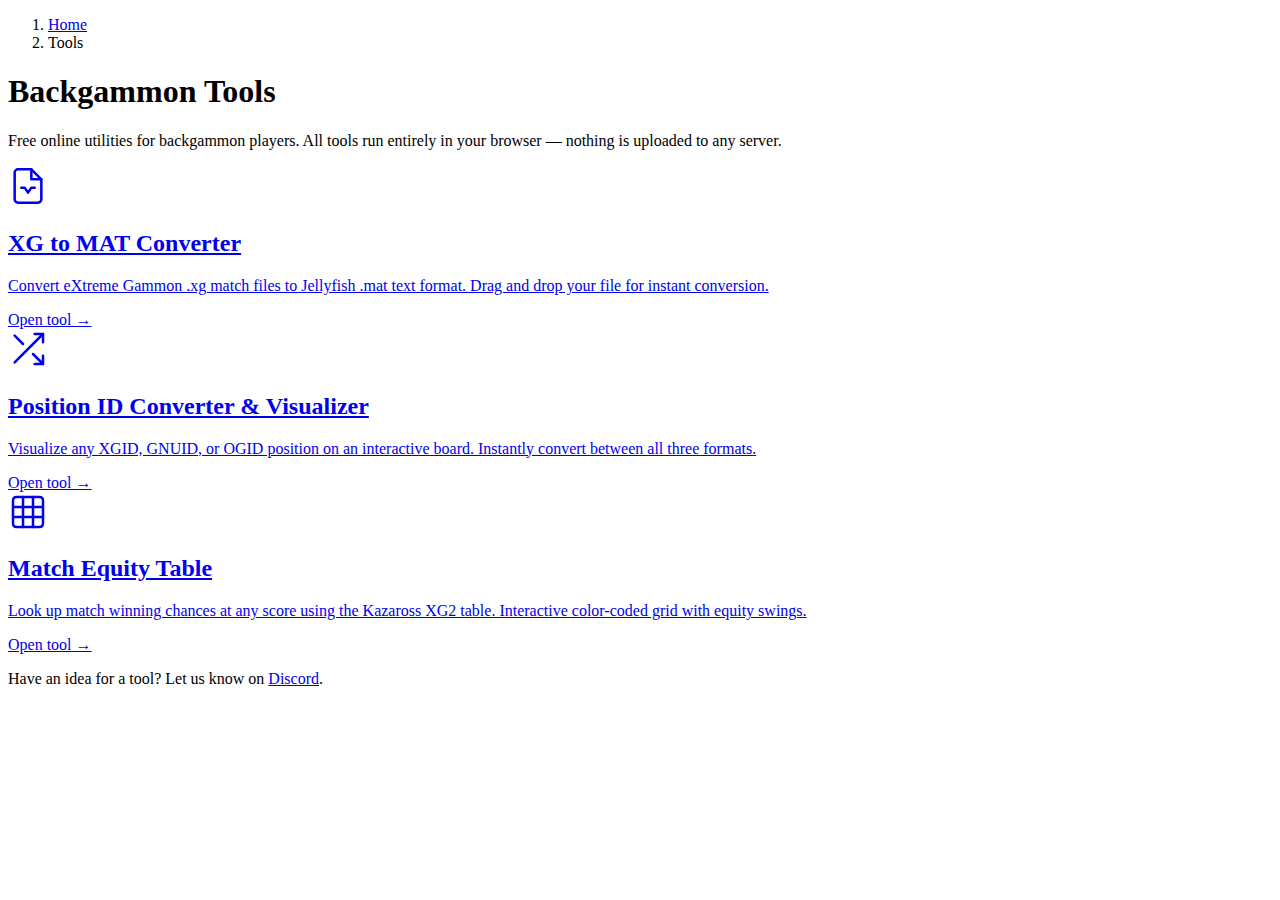
<file: website/public/tools/index.html>
<!DOCTYPE html>
<html lang="en">
<head>
    <meta charset="UTF-8">
    <meta name="viewport" content="width=device-width, initial-scale=1.0">
    <meta name="description" content="Free online backgammon tools. Convert XG to MAT, convert position IDs, visualize boards, and look up match equity. Browser-based, no upload needed.">
    <meta name="author" content="AnkiGammon">
    <title>Backgammon Tools - AnkiGammon</title>

    <!-- PARTIAL:favicons -->

    <!-- Canonical URL -->
    <link rel="canonical" href="https://ankigammon.com/tools/">

    <!-- Open Graph -->
    <meta property="og:type" content="website">
    <meta property="og:url" content="https://ankigammon.com/tools/">
    <meta property="og:title" content="Backgammon Tools - AnkiGammon">
    <meta property="og:description" content="Free online backgammon tools. Convert XG to MAT, convert position IDs, and visualize boards. All browser-based.">
    <meta property="og:image" content="https://ankigammon.com/assets/images/icon-og.webp">
    <meta property="og:site_name" content="AnkiGammon">

    <!-- Twitter Card -->
    <meta name="twitter:card" content="summary">
    <meta name="twitter:title" content="Backgammon Tools - AnkiGammon">
    <meta name="twitter:description" content="Free online backgammon tools. Convert XG to MAT, convert position IDs, and visualize boards. All browser-based.">
    <meta name="twitter:image" content="https://ankigammon.com/assets/images/icon-og.webp">

    <!-- SEO -->
    <meta name="robots" content="index, follow">

    <!-- Structured Data -->
    <script type="application/ld+json">
    {
      "@context": "https://schema.org",
      "@type": "CollectionPage",
      "name": "Backgammon Tools",
      "description": "Free online backgammon utilities: file format converters, position ID converters, and board visualization tools.",
      "url": "https://ankigammon.com/tools/",
      "isPartOf": {
        "@type": "WebSite",
        "name": "AnkiGammon",
        "url": "https://ankigammon.com/"
      },
      "hasPart": [
        {
          "@type": "WebApplication",
          "name": "XG to MAT Converter",
          "url": "https://ankigammon.com/tools/xg-to-mat"
        },
        {
          "@type": "WebApplication",
          "name": "Position ID Converter & Visualizer",
          "url": "https://ankigammon.com/tools/position-converter"
        },
        {
          "@type": "WebApplication",
          "name": "Match Equity Table Calculator",
          "url": "https://ankigammon.com/tools/met-calculator"
        }
      ]
    }
    </script>

    <script type="application/ld+json">
    {
      "@context": "https://schema.org",
      "@type": "BreadcrumbList",
      "itemListElement": [
        { "@type": "ListItem", "position": 1, "name": "Home", "item": "https://ankigammon.com/" },
        { "@type": "ListItem", "position": 2, "name": "Tools" }
      ]
    }
    </script>

    <!-- PARTIAL:css -->
</head>
<body>
    <!-- PARTIAL:nav -->

    <main>
    <!-- Breadcrumb -->
    <nav class="breadcrumb container" aria-label="Breadcrumb">
        <ol class="breadcrumb__list">
            <li class="breadcrumb__item"><a href="../" class="breadcrumb__link">Home</a></li>
            <li class="breadcrumb__item"><span class="breadcrumb__current">Tools</span></li>
        </ol>
    </nav>

    <!-- Hero -->
    <section class="tool-hero section">
        <div class="container">
            <h1>Backgammon Tools</h1>
            <p class="hero-subtitle">
                Free online utilities for backgammon players. All tools run entirely in your browser &mdash; nothing is uploaded to any server.
            </p>
        </div>
    </section>

    <!-- Tool Cards -->
    <section class="section" style="padding-top: 0;">
        <div class="container">
            <div class="tool-cards">

                <a href="xg-to-mat.html" class="tool-card">
                    <div class="tool-card__icon">
                        <svg xmlns="http://www.w3.org/2000/svg" width="40" height="40" viewBox="0 0 24 24" fill="none" stroke="currentColor" stroke-width="1.5" stroke-linecap="round" stroke-linejoin="round">
                            <path d="M14 2H6a2 2 0 0 0-2 2v16a2 2 0 0 0 2 2h12a2 2 0 0 0 2-2V8z"/>
                            <polyline points="14 2 14 8 20 8"/>
                            <path d="M8 13h2l2 3 2-3h2"/>
                        </svg>
                    </div>
                    <h2 class="tool-card__title">XG to MAT Converter</h2>
                    <p class="tool-card__desc">Convert eXtreme Gammon .xg match files to Jellyfish .mat text format. Drag and drop your file for instant conversion.</p>
                    <span class="tool-card__cta">Open tool &rarr;</span>
                </a>

                <a href="position-converter.html" class="tool-card">
                    <div class="tool-card__icon">
                        <svg xmlns="http://www.w3.org/2000/svg" width="40" height="40" viewBox="0 0 24 24" fill="none" stroke="currentColor" stroke-width="1.5" stroke-linecap="round" stroke-linejoin="round">
                            <polyline points="16 3 21 3 21 8"/>
                            <line x1="4" y1="20" x2="21" y2="3"/>
                            <polyline points="21 16 21 21 16 21"/>
                            <line x1="15" y1="15" x2="21" y2="21"/>
                            <line x1="4" y1="4" x2="9" y2="9"/>
                        </svg>
                    </div>
                    <h2 class="tool-card__title">Position ID Converter & Visualizer</h2>
                    <p class="tool-card__desc">Visualize any XGID, GNUID, or OGID position on an interactive board. Instantly convert between all three formats.</p>
                    <span class="tool-card__cta">Open tool &rarr;</span>
                </a>

                <a href="met-calculator.html" class="tool-card">
                    <div class="tool-card__icon">
                        <svg xmlns="http://www.w3.org/2000/svg" width="40" height="40" viewBox="0 0 24 24" fill="none" stroke="currentColor" stroke-width="1.5" stroke-linecap="round" stroke-linejoin="round">
                            <rect x="3" y="3" width="18" height="18" rx="2"/>
                            <line x1="3" y1="9" x2="21" y2="9"/>
                            <line x1="3" y1="15" x2="21" y2="15"/>
                            <line x1="9" y1="3" x2="9" y2="21"/>
                            <line x1="15" y1="3" x2="15" y2="21"/>
                        </svg>
                    </div>
                    <h2 class="tool-card__title">Match Equity Table</h2>
                    <p class="tool-card__desc">Look up match winning chances at any score using the Kazaross XG2 table. Interactive color-coded grid with equity swings.</p>
                    <span class="tool-card__cta">Open tool &rarr;</span>
                </a>

            </div>

            <div class="tool-suggest">
                <p class="tool-suggest__text">Have an idea for a tool? Let us know on <a href="https://discord.gg/vyFSgtWXSr" target="_blank" rel="noopener noreferrer">Discord</a>.</p>
            </div>
        </div>
    </section>
    </main>

    <!-- PARTIAL:footer -->

    <!-- PARTIAL:kofi -->
</body>
</html>
</file>
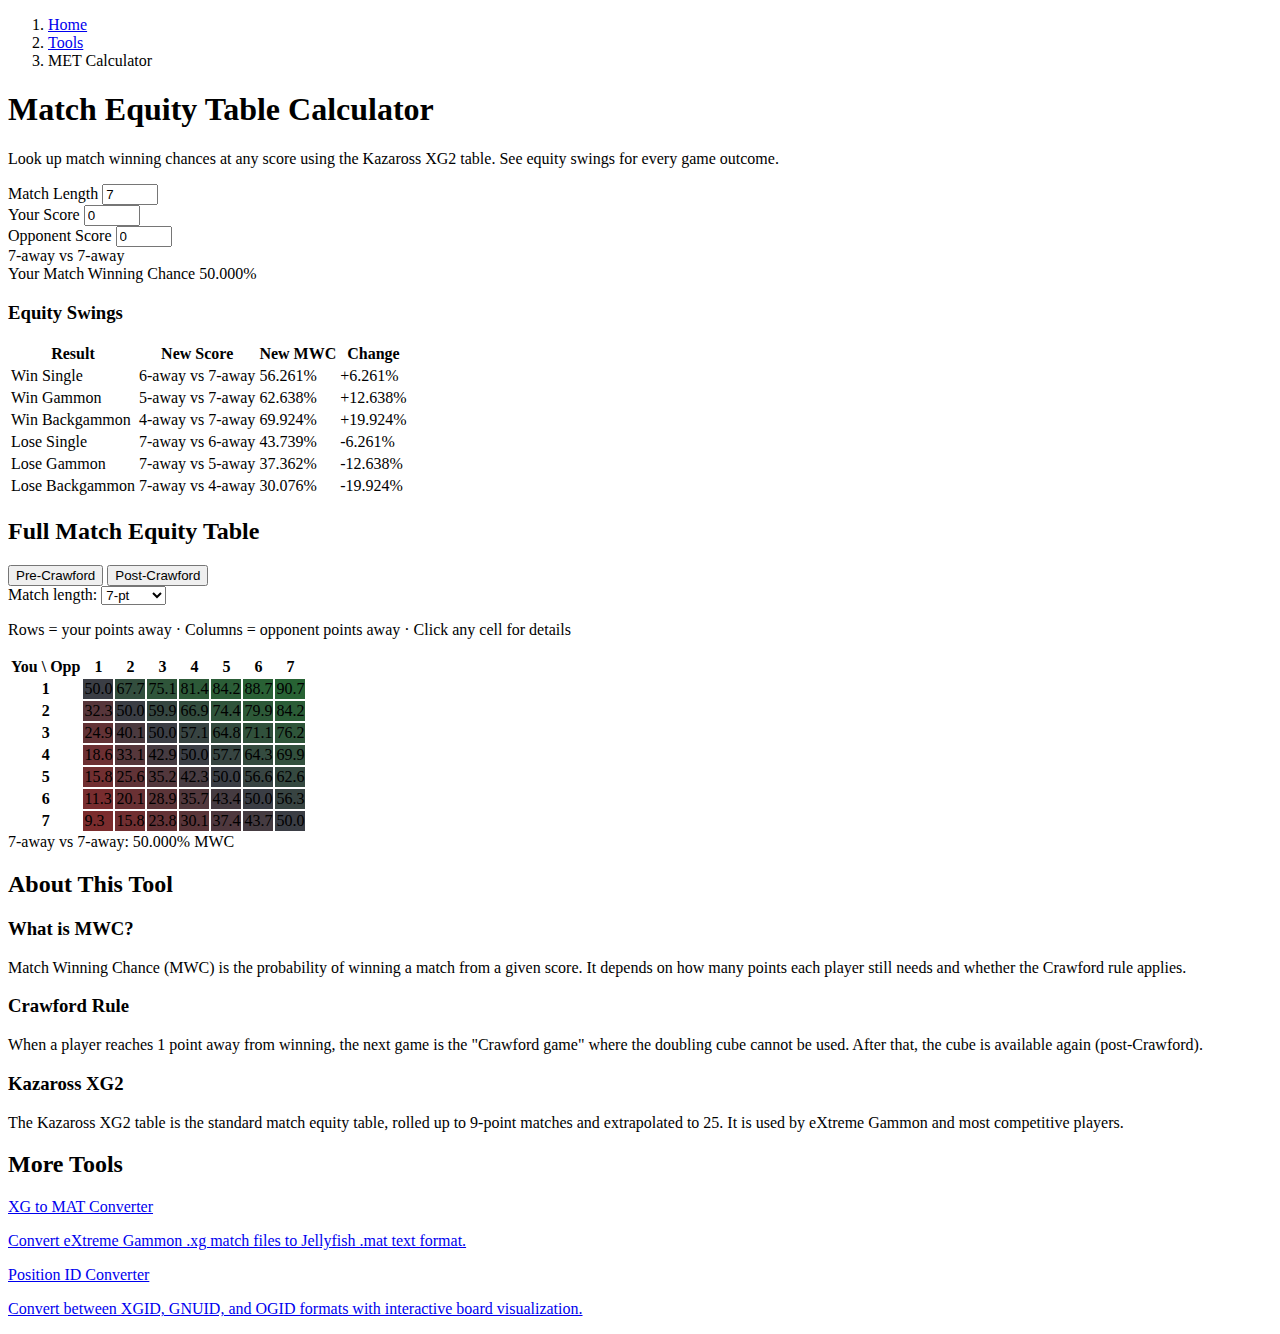
<file: website/public/tools/met-calculator.html>
<!DOCTYPE html>
<html lang="en">
<head>
    <meta charset="UTF-8">
    <meta name="viewport" content="width=device-width, initial-scale=1.0">
    <meta name="description" content="Look up match winning chances (MWC) at any backgammon match score using the Kazaross XG2 match equity table. Color-coded grid and equity swings.">
    <meta name="author" content="AnkiGammon">
    <title>Match Equity Table Calculator - AnkiGammon Tools</title>

    <!-- PARTIAL:favicons -->

    <!-- Canonical URL -->
    <link rel="canonical" href="https://ankigammon.com/tools/met-calculator">

    <!-- Open Graph -->
    <meta property="og:type" content="website">
    <meta property="og:url" content="https://ankigammon.com/tools/met-calculator">
    <meta property="og:title" content="Match Equity Table Calculator - AnkiGammon Tools">
    <meta property="og:description" content="Look up match winning chances at any backgammon match score. Interactive Kazaross XG2 table with equity swings.">
    <meta property="og:image" content="https://ankigammon.com/assets/images/icon-og.webp">
    <meta property="og:site_name" content="AnkiGammon">

    <!-- Twitter Card -->
    <meta name="twitter:card" content="summary">
    <meta name="twitter:title" content="Match Equity Table Calculator - AnkiGammon Tools">
    <meta name="twitter:description" content="Look up match winning chances at any backgammon match score. Interactive Kazaross XG2 table with equity swings.">
    <meta name="twitter:image" content="https://ankigammon.com/assets/images/icon-og.webp">

    <!-- SEO -->
    <meta name="robots" content="index, follow">

    <!-- Structured Data -->
    <script type="application/ld+json">
    {
      "@context": "https://schema.org",
      "@type": "WebApplication",
      "name": "Match Equity Table Calculator",
      "description": "Look up match winning chances (MWC) at any backgammon match score using the Kazaross XG2 match equity table. Features an interactive color-coded grid and equity swing calculator.",
      "url": "https://ankigammon.com/tools/met-calculator",
      "applicationCategory": "UtilityApplication",
      "operatingSystem": "Any (browser-based)",
      "featureList": [
        "Kazaross XG2 match equity table lookup",
        "Interactive color-coded 25x25 grid",
        "Equity swing calculator for all game outcomes",
        "Pre-Crawford and post-Crawford support",
        "Browser-based, no server upload"
      ],
      "offers": {
        "@type": "Offer",
        "price": "0",
        "priceCurrency": "USD"
      },
      "isPartOf": {
        "@type": "WebSite",
        "name": "AnkiGammon",
        "url": "https://ankigammon.com/"
      }
    }
    </script>

    <script type="application/ld+json">
    {
      "@context": "https://schema.org",
      "@type": "BreadcrumbList",
      "itemListElement": [
        { "@type": "ListItem", "position": 1, "name": "Home", "item": "https://ankigammon.com/" },
        { "@type": "ListItem", "position": 2, "name": "Tools", "item": "https://ankigammon.com/tools/" },
        { "@type": "ListItem", "position": 3, "name": "Match Equity Table Calculator" }
      ]
    }
    </script>

    <!-- PARTIAL:css -->
</head>
<body>
    <!-- PARTIAL:nav -->

    <main>
    <!-- Breadcrumb -->
    <nav class="breadcrumb container" aria-label="Breadcrumb">
        <ol class="breadcrumb__list">
            <li class="breadcrumb__item"><a href="../" class="breadcrumb__link">Home</a></li>
            <li class="breadcrumb__item"><a href="./" class="breadcrumb__link">Tools</a></li>
            <li class="breadcrumb__item"><span class="breadcrumb__current">MET Calculator</span></li>
        </ol>
    </nav>

    <!-- Tool Hero -->
    <section class="tool-hero section">
        <div class="container">
            <h1>Match Equity Table Calculator</h1>
            <p class="hero-subtitle">
                Look up match winning chances at any score using the Kazaross XG2 table.
                See equity swings for every game outcome.
            </p>
        </div>
    </section>

    <!-- Score Lookup + Interactive Table (side by side) -->
    <section class="tool-workspace section" style="padding-top: 0;">
        <div class="container">
            <div class="met-layout">

                <div class="met-lookup">
                    <div class="met-inputs">
                        <div class="met-input-group">
                            <label for="match-length">Match Length</label>
                            <input type="number" id="match-length" min="1" max="25" value="7">
                        </div>
                        <div class="met-input-group">
                            <label for="your-score">Your Score</label>
                            <input type="number" id="your-score" min="0" max="24" value="0">
                        </div>
                        <div class="met-input-group">
                            <label for="opp-score">Opponent Score</label>
                            <input type="number" id="opp-score" min="0" max="24" value="0">
                        </div>
                    </div>

                    <!-- Result -->
                    <div class="met-result" id="lookup-result" hidden>
                        <div class="met-result__header">
                            <span class="met-result__away" id="away-display"></span>
                            <span class="met-result__badge" id="crawford-badge" hidden></span>
                            <label class="met-result__post-crawford" id="post-crawford-group" hidden>
                                <input type="checkbox" id="post-crawford-check"> Post-Crawford
                            </label>
                        </div>
                        <div class="met-result__mwc">
                            <span class="met-result__label">Your Match Winning Chance</span>
                            <span class="met-result__value" id="mwc-value"></span>
                        </div>

                        <!-- Swings -->
                        <div class="met-swings">
                            <h3>Equity Swings</h3>
                            <div class="met-swings__scroll">
                                <table class="swings-table">
                                    <thead>
                                        <tr>
                                            <th>Result</th>
                                            <th>New Score</th>
                                            <th>New MWC</th>
                                            <th>Change</th>
                                        </tr>
                                    </thead>
                                    <tbody id="swings-body"></tbody>
                                </table>
                            </div>
                        </div>
                    </div>
                </div>

                <div class="met-table-section">
                    <div class="met-table-header">
                        <h2>Full Match Equity Table</h2>
                        <div class="met-table-controls">
                            <div class="met-table-tabs">
                                <button class="met-table-tab met-table-tab--active" id="pre-crawford-tab" type="button">Pre-Crawford</button>
                                <button class="met-table-tab" id="post-crawford-tab" type="button">Post-Crawford</button>
                            </div>
                            <div id="grid-filter-group">
                                <label for="grid-filter" class="met-filter-label">Match length:</label>
                                <select id="grid-filter" class="scheme-select">
                                    <option value="25">All (25)</option>
                                    <option value="3">3-pt</option>
                                    <option value="5">5-pt</option>
                                    <option value="7" selected>7-pt</option>
                                    <option value="9">9-pt</option>
                                    <option value="11">11-pt</option>
                                    <option value="13">13-pt</option>
                                    <option value="15">15-pt</option>
                                    <option value="21">21-pt</option>
                                    <option value="25">25-pt</option>
                                </select>
                            </div>
                        </div>
                    </div>
                    <p class="met-table-hint">Rows = your points away &middot; Columns = opponent points away &middot; Click any cell for details</p>
                    <div class="met-grid-wrapper" id="met-grid"></div>
                    <div class="met-grid-wrapper" id="post-crawford-table" hidden></div>
                    <div class="met-cell-info" id="selected-cell-info" hidden></div>
                </div>

            </div>
        </div>
    </section>

    <!-- About Section -->
    <section class="tool-info section">
        <div class="container">
            <h2>About This Tool</h2>
            <div class="info-grid">
                <div class="info-card">
                    <h3>What is MWC?</h3>
                    <p>Match Winning Chance (MWC) is the probability of winning a match from a given score. It depends on how many points each player still needs and whether the Crawford rule applies.</p>
                </div>
                <div class="info-card">
                    <h3>Crawford Rule</h3>
                    <p>When a player reaches 1 point away from winning, the next game is the "Crawford game" where the doubling cube cannot be used. After that, the cube is available again (post-Crawford).</p>
                </div>
                <div class="info-card">
                    <h3>Kazaross XG2</h3>
                    <p>The Kazaross XG2 table is the standard match equity table, rolled up to 9-point matches and extrapolated to 25. It is used by eXtreme Gammon and most competitive players.</p>
                </div>
            </div>
        </div>
    </section>
    <!-- Related Tools -->
    <section class="related-tools section">
        <div class="container">
            <h2>More Tools</h2>
            <div class="related-tools__grid">
                <a href="xg-to-mat.html" class="related-tools__link">
                    <div class="related-tools__name">XG to MAT Converter</div>
                    <p class="related-tools__desc">Convert eXtreme Gammon .xg match files to Jellyfish .mat text format.</p>
                </a>
                <a href="position-converter.html" class="related-tools__link">
                    <div class="related-tools__name">Position ID Converter</div>
                    <p class="related-tools__desc">Convert between XGID, GNUID, and OGID formats with interactive board visualization.</p>
                </a>
            </div>
        </div>
    </section>
    </main>

    <!-- PARTIAL:footer -->

    <!-- Tool scripts -->
    <script src="../js/met-data.js"></script>
    <script src="../js/met-calculator-app.js"></script>

    <!-- PARTIAL:kofi -->
</body>
</html>
</file>
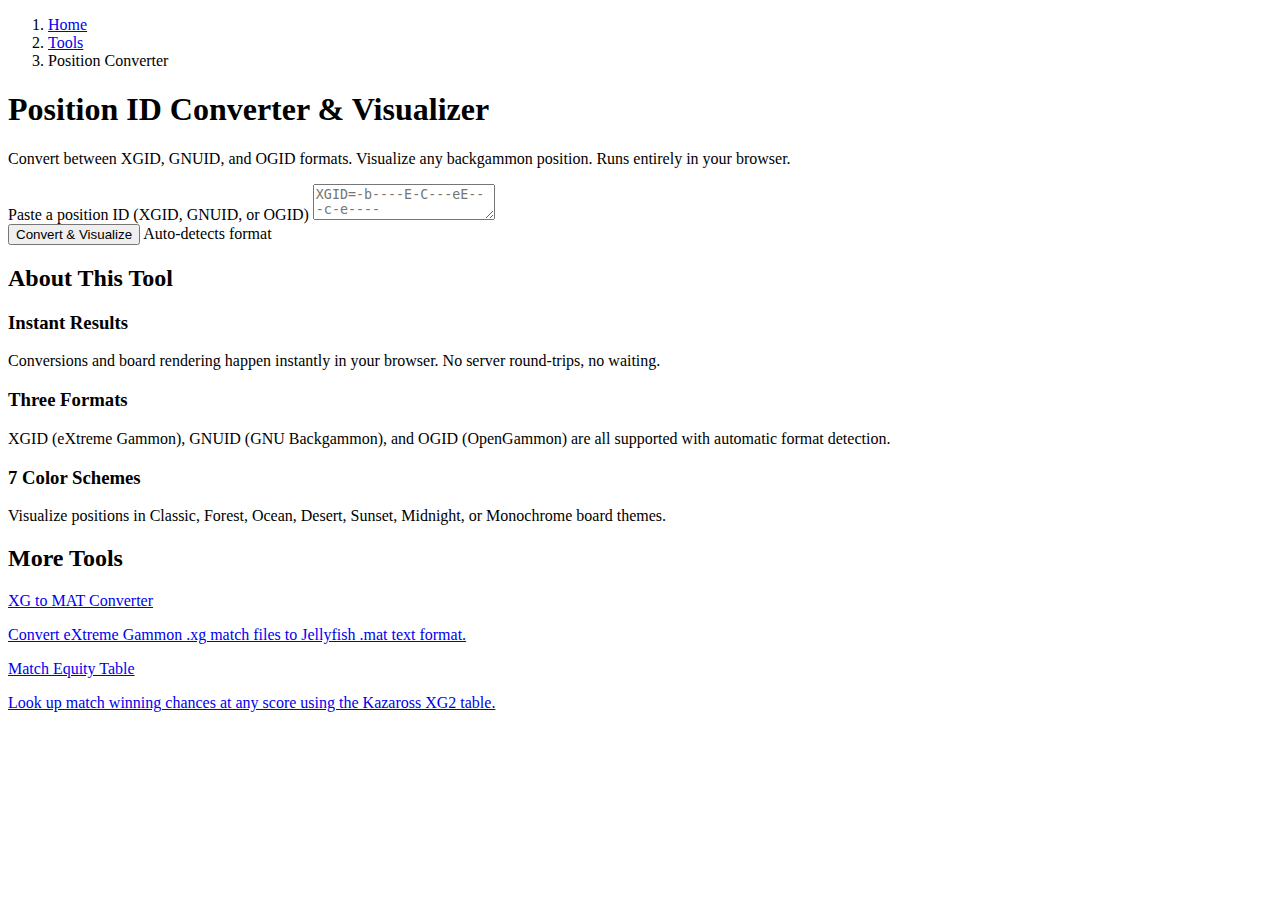
<file: website/public/tools/position-converter.html>
<!DOCTYPE html>
<html lang="en">
<head>
    <meta charset="UTF-8">
    <meta name="viewport" content="width=device-width, initial-scale=1.0">
    <meta name="description" content="Convert between XGID, GNUID, and OGID backgammon position ID formats online. Visualize any position with an interactive SVG board. Free, runs in your browser.">
    <meta name="author" content="AnkiGammon">
    <title>Position ID Converter & Visualizer - AnkiGammon Tools</title>

    <!-- PARTIAL:favicons -->

    <!-- Canonical URL -->
    <link rel="canonical" href="https://ankigammon.com/tools/position-converter">

    <!-- Open Graph -->
    <meta property="og:type" content="website">
    <meta property="og:url" content="https://ankigammon.com/tools/position-converter">
    <meta property="og:title" content="Position ID Converter & Visualizer - AnkiGammon Tools">
    <meta property="og:description" content="Convert between XGID, GNUID, and OGID backgammon position formats. Visualize any position with an interactive board.">
    <meta property="og:image" content="https://ankigammon.com/assets/images/icon-og.webp">
    <meta property="og:site_name" content="AnkiGammon">

    <!-- Twitter Card -->
    <meta name="twitter:card" content="summary">
    <meta name="twitter:title" content="Position ID Converter & Visualizer - AnkiGammon Tools">
    <meta name="twitter:description" content="Convert between XGID, GNUID, and OGID backgammon position formats. Visualize any position with an interactive board.">
    <meta name="twitter:image" content="https://ankigammon.com/assets/images/icon-og.webp">

    <!-- SEO -->
    <meta name="robots" content="index, follow">

    <!-- Structured Data -->
    <script type="application/ld+json">
    {
      "@context": "https://schema.org",
      "@type": "WebApplication",
      "name": "Position ID Converter & Visualizer",
      "description": "Convert between XGID, GNUID, and OGID backgammon position ID formats with board visualization. Runs entirely in your browser.",
      "url": "https://ankigammon.com/tools/position-converter",
      "applicationCategory": "UtilityApplication",
      "operatingSystem": "Any (browser-based)",
      "featureList": [
        "Converts between XGID, GNUID, and OGID formats",
        "Interactive SVG board visualization",
        "7 color schemes",
        "Auto-detects input format",
        "Browser-based, no server upload"
      ],
      "offers": {
        "@type": "Offer",
        "price": "0",
        "priceCurrency": "USD"
      },
      "isPartOf": {
        "@type": "WebSite",
        "name": "AnkiGammon",
        "url": "https://ankigammon.com/"
      }
    }
    </script>

    <script type="application/ld+json">
    {
      "@context": "https://schema.org",
      "@type": "BreadcrumbList",
      "itemListElement": [
        { "@type": "ListItem", "position": 1, "name": "Home", "item": "https://ankigammon.com/" },
        { "@type": "ListItem", "position": 2, "name": "Tools", "item": "https://ankigammon.com/tools/" },
        { "@type": "ListItem", "position": 3, "name": "Position ID Converter & Visualizer" }
      ]
    }
    </script>

    <!-- PARTIAL:css -->
</head>
<body>
    <!-- PARTIAL:nav -->

    <main>
    <!-- Breadcrumb -->
    <nav class="breadcrumb container" aria-label="Breadcrumb">
        <ol class="breadcrumb__list">
            <li class="breadcrumb__item"><a href="../" class="breadcrumb__link">Home</a></li>
            <li class="breadcrumb__item"><a href="./" class="breadcrumb__link">Tools</a></li>
            <li class="breadcrumb__item"><span class="breadcrumb__current">Position Converter</span></li>
        </ol>
    </nav>

    <!-- Tool Hero -->
    <section class="tool-hero section">
        <div class="container">
            <h1>Position ID Converter & Visualizer</h1>
            <p class="hero-subtitle">
                Convert between XGID, GNUID, and OGID formats.
                Visualize any backgammon position. Runs entirely in your browser.
            </p>
        </div>
    </section>

    <!-- Workspace -->
    <section class="tool-workspace section" style="padding-top: 0;">
        <div class="container">

            <!-- Input Area -->
            <div class="input-area" id="input-area">
                <label for="position-input" class="input-area__label">
                    Paste a position ID (XGID, GNUID, or OGID)
                </label>
                <textarea id="position-input" class="input-area__textarea" rows="2"
                    placeholder="XGID=-b----E-C---eE---c-e----B-:0:0:1:00:0:0:0:0:10"></textarea>
                <div class="input-area__actions">
                    <button class="btn btn-primary" id="convert-btn" type="button">Convert & Visualize</button>
                    <span class="input-area__hint">Auto-detects format</span>
                </div>
            </div>

            <!-- Error -->
            <div class="tool-error" id="error-display" hidden>
                <p class="tool-error__message" id="error-message"></p>
                <button class="tool-error__retry" id="error-retry" type="button">Try Again</button>
            </div>

            <!-- Results -->
            <div class="results" id="results" hidden>

                <!-- Board Visualization -->
                <div class="board-section">
                    <div class="board-section__toolbar">
                        <div class="board-section__info">
                            <span class="results__label">Board</span>
                            <span class="on-roll-indicator" id="on-roll-indicator"></span>
                        </div>
                        <div class="board-section__actions">
                            <button class="btn btn-secondary btn-sm" id="swap-colors-btn" type="button" title="Swap checker colors">Swap Colors</button>
                            <button class="btn btn-secondary btn-sm" id="swap-direction-btn" type="button" title="Switch between clockwise and counter-clockwise board layout">Swap Direction</button>
                            <button class="btn btn-secondary btn-sm" id="copy-image-btn" type="button" title="Copy board as PNG image">Copy as Image</button>
                            <select id="scheme-select" class="scheme-select">
                                <option value="classic">Classic</option>
                                <option value="forest">Forest</option>
                                <option value="ocean">Ocean</option>
                                <option value="desert">Desert</option>
                                <option value="sunset">Sunset</option>
                                <option value="midnight">Midnight</option>
                                <option value="monochrome">Monochrome</option>
                            </select>
                        </div>
                    </div>
                    <div class="board-container" id="board-container"></div>
                </div>

                <!-- Format Outputs -->
                <div class="format-outputs">
                    <div class="format-output">
                        <div class="results__toolbar">
                            <span class="results__label">XGID</span>
                            <button class="btn btn-secondary btn-sm copy-btn" data-target="xgid-output" type="button">Copy</button>
                        </div>
                        <pre class="results__output format-output__text" id="xgid-output"></pre>
                    </div>
                    <div class="format-output">
                        <div class="results__toolbar">
                            <span class="results__label">GNUID</span>
                            <button class="btn btn-secondary btn-sm copy-btn" data-target="gnuid-output" type="button">Copy</button>
                        </div>
                        <pre class="results__output format-output__text" id="gnuid-output"></pre>
                    </div>
                    <div class="format-output">
                        <div class="results__toolbar">
                            <span class="results__label">OGID</span>
                            <button class="btn btn-secondary btn-sm copy-btn" data-target="ogid-output" type="button">Copy</button>
                        </div>
                        <pre class="results__output format-output__text" id="ogid-output"></pre>
                    </div>
                </div>

                <button class="btn btn-secondary" id="reset-btn" type="button">Convert Another Position</button>
            </div>

        </div>
    </section>

    <!-- About Section -->
    <section class="tool-info section">
        <div class="container">
            <h2>About This Tool</h2>
            <div class="info-grid">
                <div class="info-card">
                    <h3>Instant Results</h3>
                    <p>Conversions and board rendering happen instantly in your browser. No server round-trips, no waiting.</p>
                </div>
                <div class="info-card">
                    <h3>Three Formats</h3>
                    <p>XGID (eXtreme Gammon), GNUID (GNU Backgammon), and OGID (OpenGammon) are all supported with automatic format detection.</p>
                </div>
                <div class="info-card">
                    <h3>7 Color Schemes</h3>
                    <p>Visualize positions in Classic, Forest, Ocean, Desert, Sunset, Midnight, or Monochrome board themes.</p>
                </div>
            </div>
        </div>
    </section>
    <!-- Related Tools -->
    <section class="related-tools section">
        <div class="container">
            <h2>More Tools</h2>
            <div class="related-tools__grid">
                <a href="xg-to-mat.html" class="related-tools__link">
                    <div class="related-tools__name">XG to MAT Converter</div>
                    <p class="related-tools__desc">Convert eXtreme Gammon .xg match files to Jellyfish .mat text format.</p>
                </a>
                <a href="met-calculator.html" class="related-tools__link">
                    <div class="related-tools__name">Match Equity Table</div>
                    <p class="related-tools__desc">Look up match winning chances at any score using the Kazaross XG2 table.</p>
                </a>
            </div>
        </div>
    </section>
    </main>

    <!-- PARTIAL:footer -->

    <!-- Tool scripts -->
    <script src="../js/position-parser.js"></script>
    <script src="../js/board-renderer.js"></script>
    <script src="../js/position-converter-app.js"></script>

    <!-- PARTIAL:kofi -->
</body>
</html>
</file>
